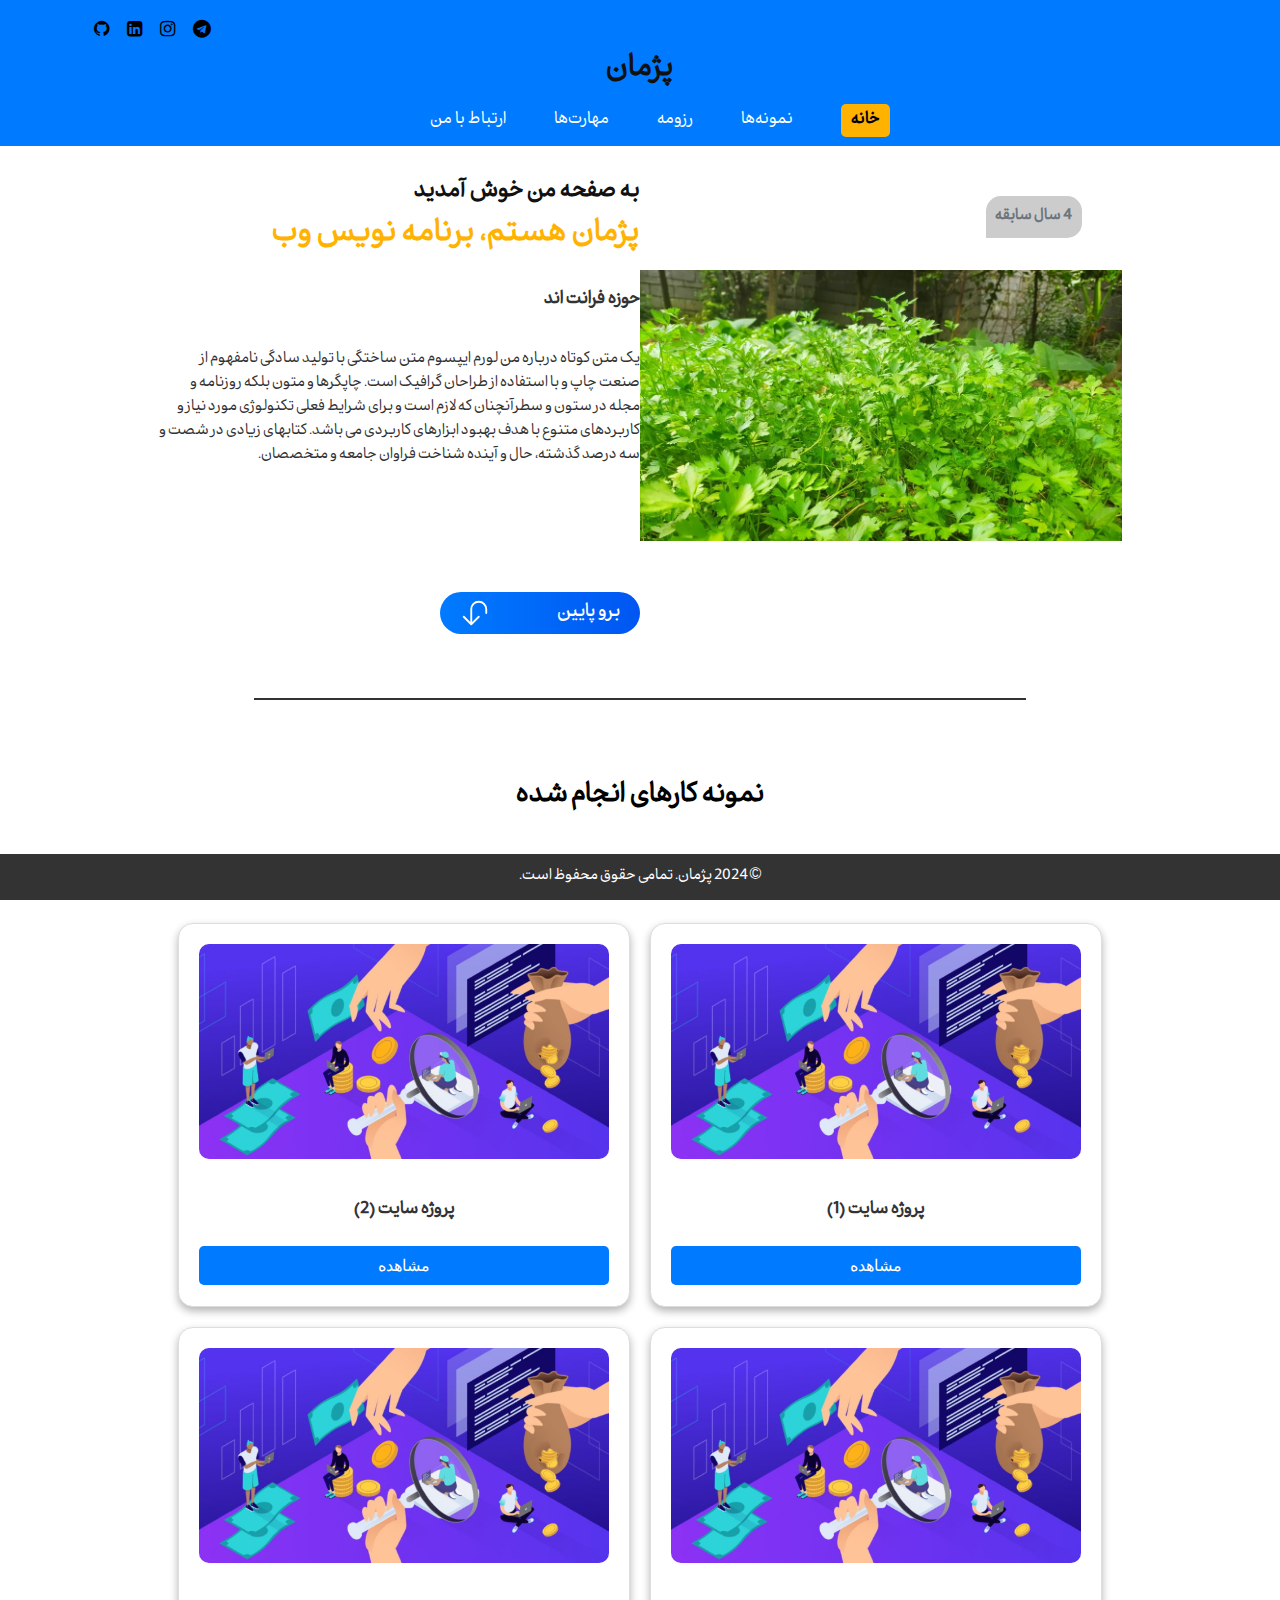
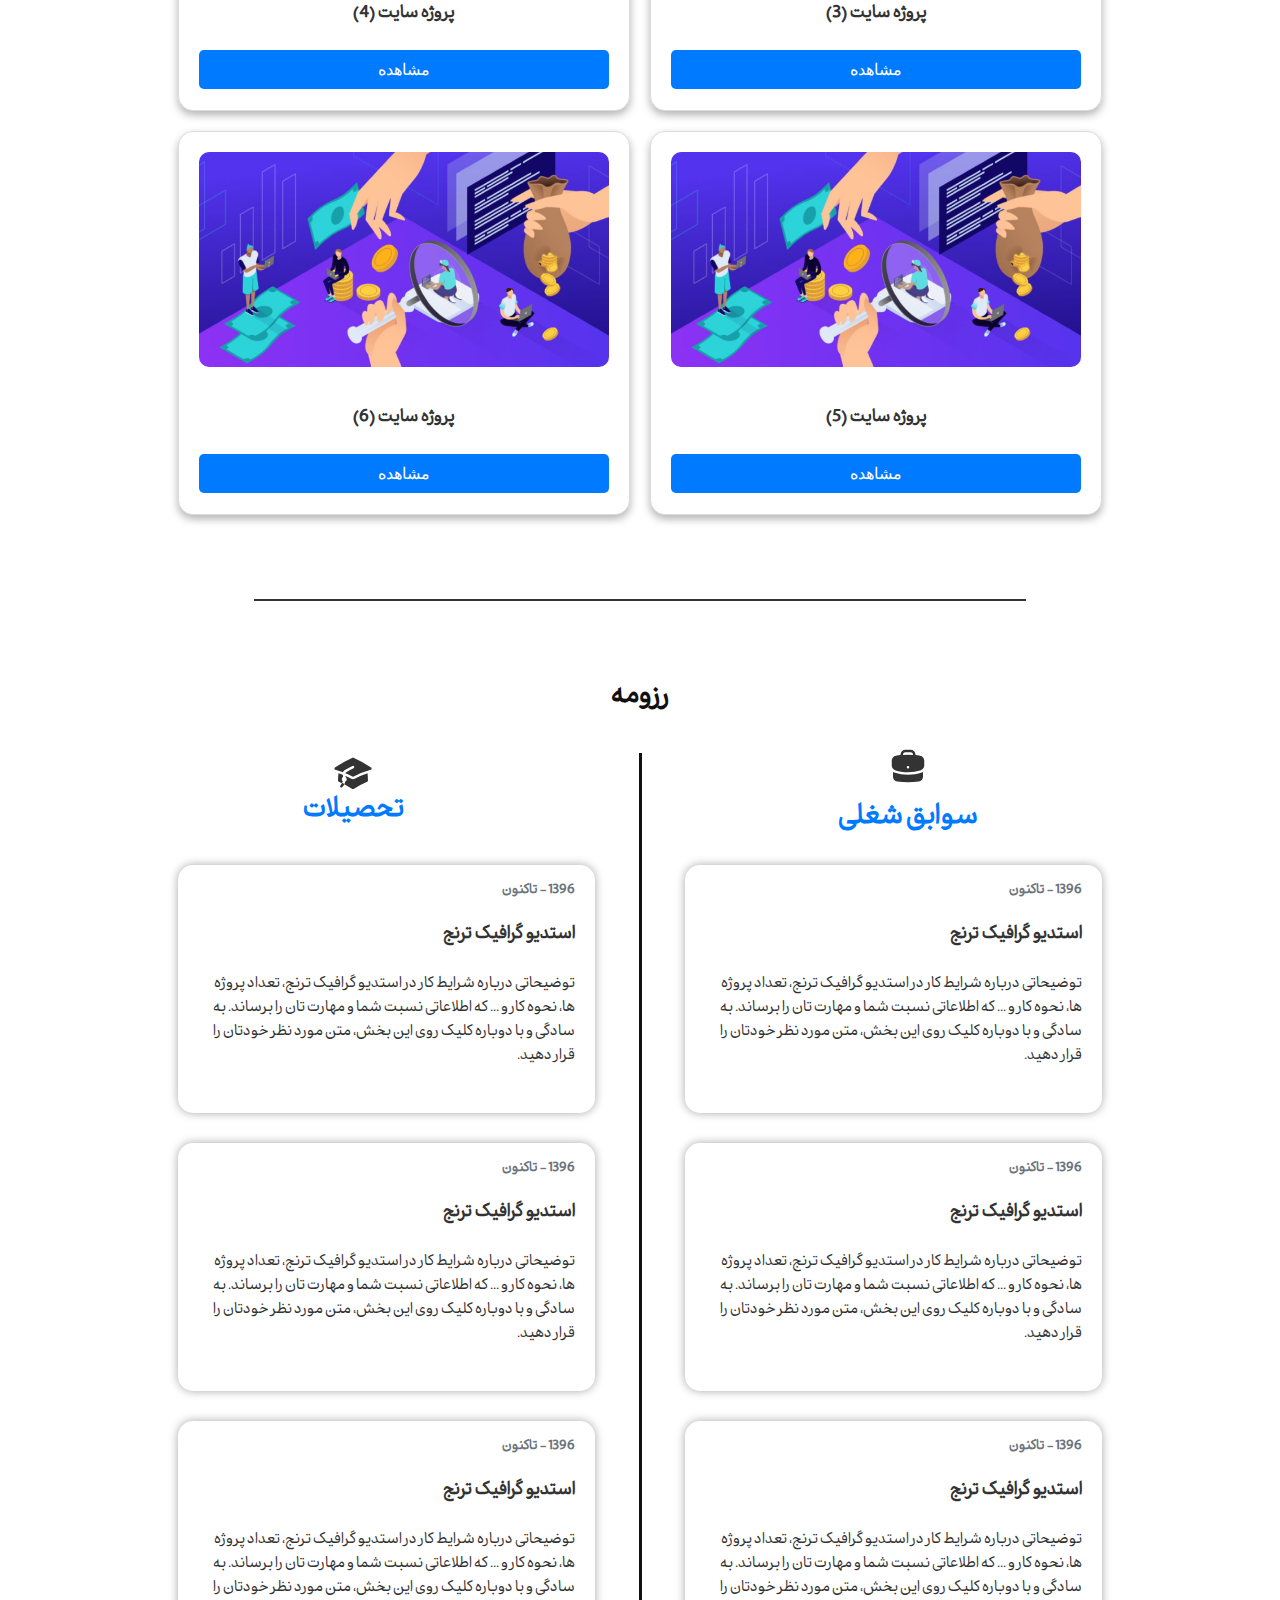
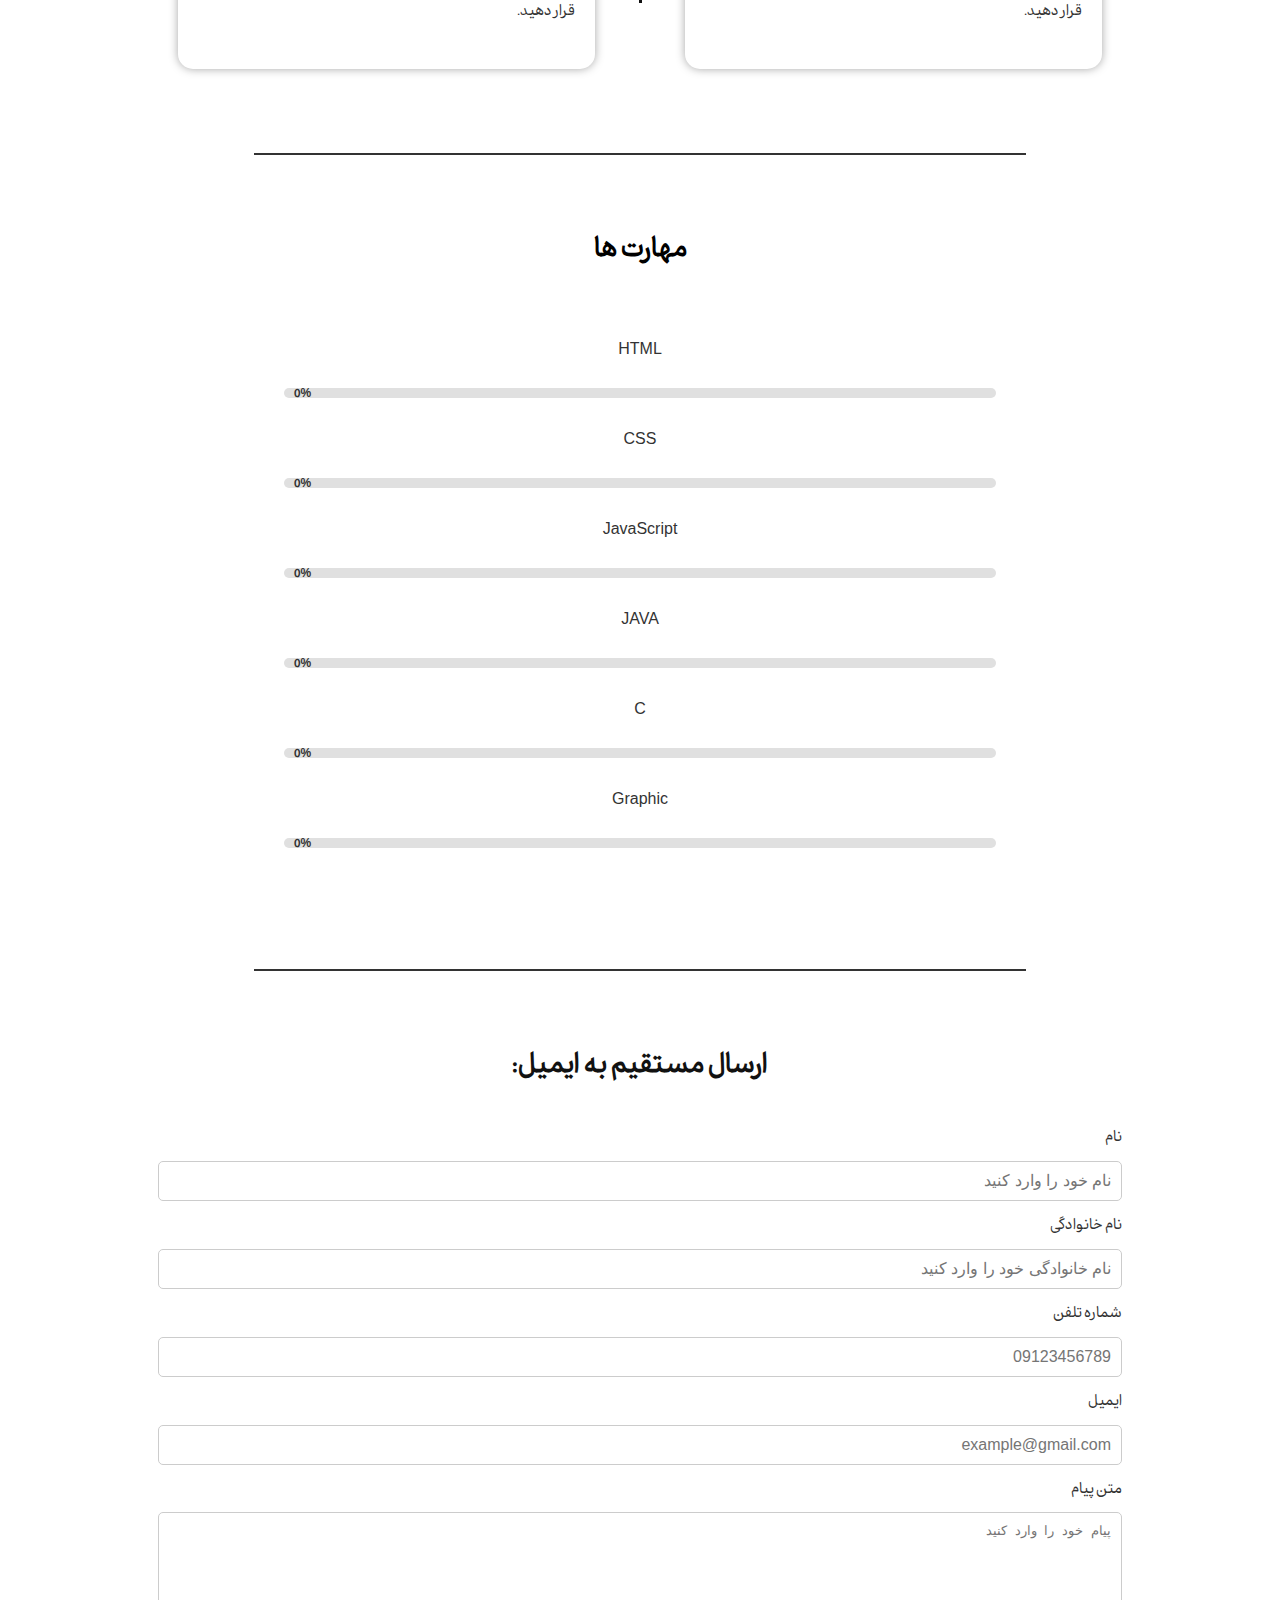
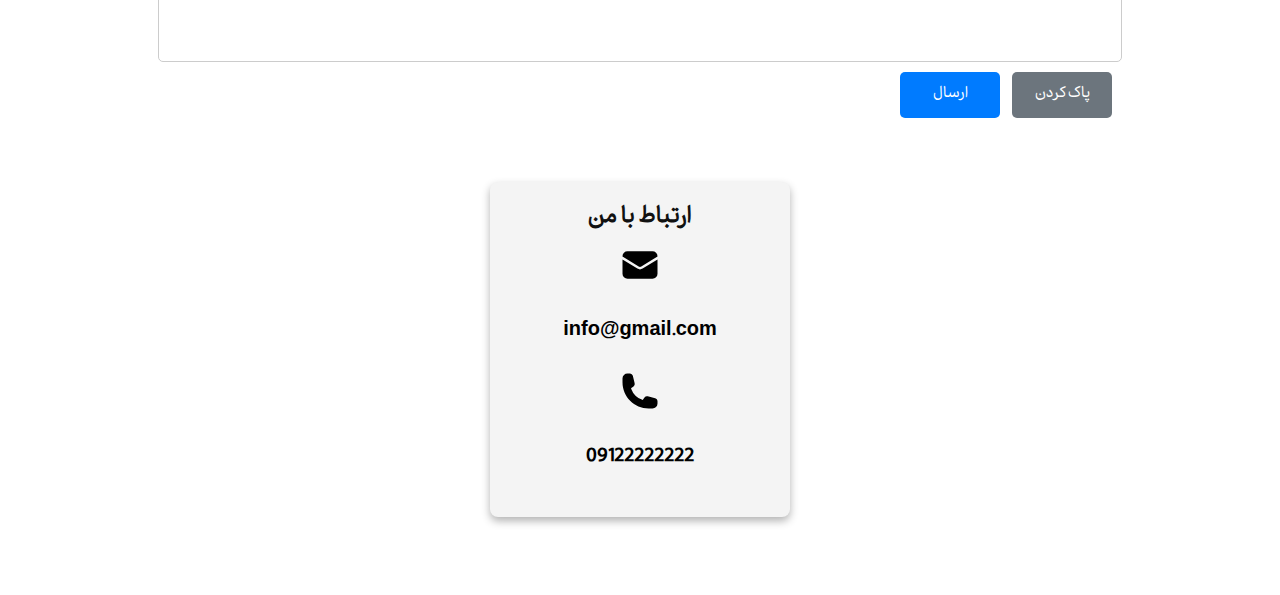
<file: index.html>
<!DOCTYPE html>
<html lang="fa" dir="rtl">
<head>
    <meta charset="UTF-8">
    <meta name="viewport" content="width=device-width, initial-scale=1.0">
    <title>خانه - پژمان</title>
    <link rel="stylesheet" href="css/blue-styles.css">
    <link rel="stylesheet" href="https://cdnjs.cloudflare.com/ajax/libs/font-awesome/4.7.0/css/font-awesome.min.css">
    <link rel="stylesheet" href="css/media.css">
</head>
<body>
<header>
    <div class="container">
        <div class="header-icons">
            <button class="icons"><i class="fa fa-telegram"></i></button>
            <button class="icons"><i class="fa fa-instagram"></i></button>
            <button class="icons"><i class="fa fa-linkedin-square"></i></button>
            <button class="icons"><i class="fa fa-github"></i></button>
        </div>
        <h1>پژمان</h1>
    </div>
</header>
<main>
    <nav class="navigation">
        <ul class="tab-bar__tabs">
            <li class="tab-bar__tab"><a class="tab-bar__tab-link" href="#home">خانه</a></li>
            <li class="tab-bar__tab"><a class="tab-bar__tab-link" href="#samples">نمونه‌ها</a></li>
            <li class="tab-bar__tab"><a class="tab-bar__tab-link" href="#resume">رزومه</a></li>
            <li class="tab-bar__tab"><a class="tab-bar__tab-link" href="#skills">مهارت‌ها</a></li>
            <li class="tab-bar__tab"><a class="tab-bar__tab-link" href="#contact">ارتباط با من</a></li>
        </ul>
    </nav>

    <!-- Hamburger Menu Icon -->
    <div class="menu_icon">
        <input type="checkbox" id="nav-toggle" hidden>
        <label for="nav-toggle" >
            <svg id="open_icon" width="35" height="35" xmlns="http://www.w3.org/2000/svg" viewBox="0 0 24 24" fill="currentColor" class="size-6">
                <path fill-rule="evenodd" d="M3 6.75A.75.75 0 0 1 3.75 6h16.5a.75.75 0 0 1 0 1.5H3.75A.75.75 0 0 1 3 6.75ZM3 12a.75.75 0 0 1 .75-.75h16.5a.75.75 0 0 1 0 1.5H3.75A.75.75 0 0 1 3 12Zm0 5.25a.75.75 0 0 1 .75-.75h16.5a.75.75 0 0 1 0 1.5H3.75a.75.75 0 0 1-.75-.75Z" clip-rule="evenodd" />
            </svg>

            <svg id="close_icon" width="35" height="35" xmlns="http://www.w3.org/2000/svg" viewBox="0 0 24 24" fill="currentColor" class="size-6">
                <path fill-rule="evenodd" d="M5.47 5.47a.75.75 0 0 1 1.06 0L12 10.94l5.47-5.47a.75.75 0 1 1 1.06 1.06L13.06 12l5.47 5.47a.75.75 0 1 1-1.06 1.06L12 13.06l-5.47 5.47a.75.75 0 0 1-1.06-1.06L10.94 12 5.47 6.53a.75.75 0 0 1 0-1.06Z" clip-rule="evenodd" />
            </svg>

        </label>
        <nav class="nav_menu_sidbar">
            <ul class="nav_menu__tabs">
                <li class="tab-bar__tab"><a class="tab-bar__tab-link" href="#home">خانه</a></li>
                <li class="tab-bar__tab"><a class="tab-bar__tab-link" href="#samples">نمونه‌ها</a></li>
                <li class="tab-bar__tab"><a class="tab-bar__tab-link" href="#resume">رزومه</a></li>
                <li class="tab-bar__tab"><a class="tab-bar__tab-link" href="#skills">مهارت‌ها</a></li>
                <li class="tab-bar__tab"><a class="tab-bar__tab-link" href="#contact">ارتباط با من</a></li>
            </ul>
        </nav>
    </div>
    <div class="container">
        <section class="hero-section" id="home">
            <div class="top-main">
                <h4 class="history">4 سال سابقه</h4>
                <img src="images/slide1.jpg" alt="picture" class="main-img">
                <div class="img-text">

                    <h2>به صفحه من خوش آمدید</h2>
                    <h1>پژمان هستم، برنامه نویس وب</h1>
                    <h3>
                        حوزه فرانت اند
                    </h3>
                    <p>
                        یک متن کوتاه درباره من لورم ایپسوم متن ساختگی با تولید سادگی نامفهوم از صنعت چاپ و با استفاده از
                        طراحان گرافیک است. چاپگرها و متون بلکه روزنامه و مجله در ستون و سطرآنچنان که لازم است و برای
                        شرایط فعلی تکنولوژی مورد نیاز و کاربردهای متنوع با هدف بهبود ابزارهای کاربردی می باشد. کتابهای
                        زیادی در شصت و سه درصد گذشته، حال و آینده شناخت فراوان جامعه و متخصصان.
                    </p>
                    <button type="button" class="main-btn">

                        برو پایین
                        <svg width="30px" height="30px" xmlns="http://www.w3.org/2000/svg" viewBox="0 0 24 24"
                             fill="currentColor" class="size-6">
                            <path fill-rule="evenodd"
                                  d="M15 3.75A5.25 5.25 0 0 0 9.75 9v10.19l4.72-4.72a.75.75 0 1 1 1.06 1.06l-6 6a.75.75 0 0 1-1.06 0l-6-6a.75.75 0 1 1 1.06-1.06l4.72 4.72V9a6.75 6.75 0 0 1 13.5 0v3a.75.75 0 0 1-1.5 0V9c0-2.9-2.35-5.25-5.25-5.25Z"
                                  clip-rule="evenodd"/>
                        </svg>
                    </button>
                </div>
            </div>
        </section>

        <section id="samples">
            <div class="top-cards-title">
                <h2 class="top-cards-title-text">نمونه کارهای انجام شده</h2>
                <p>
                    لورم ایپسوم متن ساختگی با تولید سادگی نامفهوم از صنعت چاپ و با استفاده از طراحان گرافیک است.</h2>
                </p>
            </div>

            <div class="card-wrapper">
                <div class="card">
                    <img src="product-image.jpg" alt="product">
                    <h3>پروژه سایت (1)</h3>
                    <button>مشاهده</button>
                </div>
                <div class="card">
                    <img src="product-image.jpg" alt="product">
                    <h3>پروژه سایت (2)</h3>
                    <button>مشاهده</button>
                </div>
                <div class="card">
                    <img src="product-image.jpg" alt="product">
                    <h3>پروژه سایت (3)</h3>
                    <button>مشاهده</button>
                </div>
                <div class="card">
                    <img src="product-image.jpg" alt="product">
                    <h3>پروژه سایت (4)</h3>
                    <button>مشاهده</button>
                </div>
                <div class="card">
                    <img src="product-image.jpg" alt="product">
                    <h3>پروژه سایت (5)</h3>
                    <button>مشاهده</button>
                </div>
                <div class="card">
                    <img src="product-image.jpg" alt="product">
                    <h3>پروژه سایت (6)</h3>
                    <button>مشاهده</button>
                </div>
            </div>
        </section>

        <section id="resume">

            <div class="top-cards-title">
                <h2 class="top-box-title-text" style="margin-bottom: 2rem">رزومه</h2>
                <div class="bottom-title-text">
                    <div class="bottom-title-text-info">
                        <svg xmlns="http://www.w3.org/2000/svg" viewBox="0 0 24 24" fill="currentColor"
                             class="size-6 contact-svg">
                            <path fill-rule="evenodd"
                                  d="M7.5 5.25a3 3 0 0 1 3-3h3a3 3 0 0 1 3 3v.205c.933.085 1.857.197 2.774.334 1.454.218 2.476 1.483 2.476 2.917v3.033c0 1.211-.734 2.352-1.936 2.752A24.726 24.726 0 0 1 12 15.75c-2.73 0-5.357-.442-7.814-1.259-1.202-.4-1.936-1.541-1.936-2.752V8.706c0-1.434 1.022-2.7 2.476-2.917A48.814 48.814 0 0 1 7.5 5.455V5.25Zm7.5 0v.09a49.488 49.488 0 0 0-6 0v-.09a1.5 1.5 0 0 1 1.5-1.5h3a1.5 1.5 0 0 1 1.5 1.5Zm-3 8.25a.75.75 0 1 0 0-1.5.75.75 0 0 0 0 1.5Z"
                                  clip-rule="evenodd"/>
                            <path d="M3 18.4v-2.796a4.3 4.3 0 0 0 .713.31A26.226 26.226 0 0 0 12 17.25c2.892 0 5.68-.468 8.287-1.335.252-.084.49-.189.713-.311V18.4c0 1.452-1.047 2.728-2.523 2.923-2.12.282-4.282.427-6.477.427a49.19 49.19 0 0 1-6.477-.427C4.047 21.128 3 19.852 3 18.4Z"/>
                        </svg>
                        <h2 class="top-cards-title-text" style="color:#007AFF;">سوابق شغلی</h2>
                    </div>

                    <div class="bottom-title-text-info2">
                        <svg xmlns="http://www.w3.org/2000/svg" viewBox="0 0 24 24" fill="currentColor"
                             class="size-6 contact-svg">
                            <path d="M11.7 2.805a.75.75 0 0 1 .6 0A60.65 60.65 0 0 1 22.83 8.72a.75.75 0 0 1-.231 1.337 49.948 49.948 0 0 0-9.902 3.912l-.003.002c-.114.06-.227.119-.34.18a.75.75 0 0 1-.707 0A50.88 50.88 0 0 0 7.5 12.173v-.224c0-.131.067-.248.172-.311a54.615 54.615 0 0 1 4.653-2.52.75.75 0 0 0-.65-1.352 56.123 56.123 0 0 0-4.78 2.589 1.858 1.858 0 0 0-.859 1.228 49.803 49.803 0 0 0-4.634-1.527.75.75 0 0 1-.231-1.337A60.653 60.653 0 0 1 11.7 2.805Z"/>
                            <path d="M13.06 15.473a48.45 48.45 0 0 1 7.666-3.282c.134 1.414.22 2.843.255 4.284a.75.75 0 0 1-.46.711 47.87 47.87 0 0 0-8.105 4.342.75.75 0 0 1-.832 0 47.87 47.87 0 0 0-8.104-4.342.75.75 0 0 1-.461-.71c.035-1.442.121-2.87.255-4.286.921.304 1.83.634 2.726.99v1.27a1.5 1.5 0 0 0-.14 2.508c-.09.38-.222.753-.397 1.11.452.213.901.434 1.346.66a6.727 6.727 0 0 0 .551-1.607 1.5 1.5 0 0 0 .14-2.67v-.645a48.549 48.549 0 0 1 3.44 1.667 2.25 2.25 0 0 0 2.12 0Z"/>
                            <path d="M4.462 19.462c.42-.419.753-.89 1-1.395.453.214.902.435 1.347.662a6.742 6.742 0 0 1-1.286 1.794.75.75 0 0 1-1.06-1.06Z"/>
                        </svg>
                        <h2 class="top-cards-title-text" style="color:#007AFF;">تحصیلات</h2>
                    </div>

                </div>
            </div>

            <div class="box-wrapper">
                <div class="box">
                    <h4>1396 - تاکنون</h4>
                    <h3>استدیو گرافیک ترنج</h3>
                    <p>
                        توضیحاتی درباره شرایط کار در استدیو گرافیک ترنج، تعداد پروژه ها، نحوه کار و ... که اطلاعاتی
                        نسبت
                        شما و مهارت تان را برساند. به سادگی و با دوباره کلیک روی این بخش، متن مورد نظر خودتان را
                        قرار
                        دهید.
                    </p>
                </div>
                <div class="box">
                    <h4>1396 - تاکنون</h4>
                    <h3>استدیو گرافیک ترنج</h3>
                    <p>
                        توضیحاتی درباره شرایط کار در استدیو گرافیک ترنج، تعداد پروژه ها، نحوه کار و ... که اطلاعاتی
                        نسبت
                        شما و مهارت تان را برساند. به سادگی و با دوباره کلیک روی این بخش، متن مورد نظر خودتان را
                        قرار
                        دهید.
                    </p>
                </div>
                <div class="box">
                    <h4>1396 - تاکنون</h4>
                    <h3>استدیو گرافیک ترنج</h3>
                    <p>
                        توضیحاتی درباره شرایط کار در استدیو گرافیک ترنج، تعداد پروژه ها، نحوه کار و ... که اطلاعاتی
                        نسبت
                        شما و مهارت تان را برساند. به سادگی و با دوباره کلیک روی این بخش، متن مورد نظر خودتان را
                        قرار
                        دهید.
                    </p>
                </div>
                <div class="bottom-title-text-info" id="bottom-title-text-info">
                    <svg xmlns="http://www.w3.org/2000/svg" viewBox="0 0 24 24" fill="currentColor"
                         class="size-6 contact-svg">
                        <path d="M11.7 2.805a.75.75 0 0 1 .6 0A60.65 60.65 0 0 1 22.83 8.72a.75.75 0 0 1-.231 1.337 49.948 49.948 0 0 0-9.902 3.912l-.003.002c-.114.06-.227.119-.34.18a.75.75 0 0 1-.707 0A50.88 50.88 0 0 0 7.5 12.173v-.224c0-.131.067-.248.172-.311a54.615 54.615 0 0 1 4.653-2.52.75.75 0 0 0-.65-1.352 56.123 56.123 0 0 0-4.78 2.589 1.858 1.858 0 0 0-.859 1.228 49.803 49.803 0 0 0-4.634-1.527.75.75 0 0 1-.231-1.337A60.653 60.653 0 0 1 11.7 2.805Z"/>
                        <path d="M13.06 15.473a48.45 48.45 0 0 1 7.666-3.282c.134 1.414.22 2.843.255 4.284a.75.75 0 0 1-.46.711 47.87 47.87 0 0 0-8.105 4.342.75.75 0 0 1-.832 0 47.87 47.87 0 0 0-8.104-4.342.75.75 0 0 1-.461-.71c.035-1.442.121-2.87.255-4.286.921.304 1.83.634 2.726.99v1.27a1.5 1.5 0 0 0-.14 2.508c-.09.38-.222.753-.397 1.11.452.213.901.434 1.346.66a6.727 6.727 0 0 0 .551-1.607 1.5 1.5 0 0 0 .14-2.67v-.645a48.549 48.549 0 0 1 3.44 1.667 2.25 2.25 0 0 0 2.12 0Z"/>
                        <path d="M4.462 19.462c.42-.419.753-.89 1-1.395.453.214.902.435 1.347.662a6.742 6.742 0 0 1-1.286 1.794.75.75 0 0 1-1.06-1.06Z"/>
                    </svg>
                    <h2 class="top-cards-title-text" style="color:#007AFF;">تحصیلات</h2>
                </div>
                <div class="box">
                    <h4>1396 - تاکنون</h4>
                    <h3>استدیو گرافیک ترنج</h3>
                    <p>
                        توضیحاتی درباره شرایط کار در استدیو گرافیک ترنج، تعداد پروژه ها، نحوه کار و ... که اطلاعاتی
                        نسبت
                        شما و مهارت تان را برساند. به سادگی و با دوباره کلیک روی این بخش، متن مورد نظر خودتان را
                        قرار
                        دهید.
                    </p>
                </div>
                <div class="box">
                    <h4>1396 - تاکنون</h4>
                    <h3>استدیو گرافیک ترنج</h3>
                    <p>
                        توضیحاتی درباره شرایط کار در استدیو گرافیک ترنج، تعداد پروژه ها، نحوه کار و ... که اطلاعاتی
                        نسبت
                        شما و مهارت تان را برساند. به سادگی و با دوباره کلیک روی این بخش، متن مورد نظر خودتان را
                        قرار
                        دهید.
                    </p>
                </div>
                <div class="box">
                    <h4>1396 - تاکنون</h4>
                    <h3>استدیو گرافیک ترنج</h3>
                    <p>
                        توضیحاتی درباره شرایط کار در استدیو گرافیک ترنج، تعداد پروژه ها، نحوه کار و ... که اطلاعاتی
                        نسبت
                        شما و مهارت تان را برساند. به سادگی و با دوباره کلیک روی این بخش، متن مورد نظر خودتان را
                        قرار
                        دهید.
                    </p>
                </div>

            </div>
        </section>

        <section id="skills">
            <div class="top-cards-title">
                <h2 class="top-cards-title-text" >مهارت ها</h2>
                <div class="skills-section container">
                    <div class="skill">
                        <p>HTML</p>
                        <div class="skill-bar">
                            <div class="progress html"></div>
                            <div class="percent html">0%</div>
                        </div>
                        <p>CSS</p>
                        <div class="skill-bar">
                            <div class="progress css"></div>
                            <div class="percent css">0%</div>
                        </div>
                        <p>JavaScript</p>
                        <div class="skill-bar">
                            <div class="progress js"></div>
                            <div class="percent js">0%</div>
                        </div>
                        <p>JAVA</p>
                        <div class="skill-bar">
                            <div class="progress java"></div>
                            <div class="percent java">0%</div>
                        </div>
                        <p>C</p>
                        <div class="skill-bar">
                            <div class="progress c"></div>
                            <div class="percent c">0%</div>
                        </div>
                        <p>Graphic</p>
                        <div class="skill-bar">
                            <div class="progress graphic"></div>
                            <div class="percent graphic">0%</div>
                        </div>
                    </div>
                </div>
            </div>
        </section>
    </div>


    <div class="container">
        <section id="contact">
            <h2 class="contact-title">ارسال مستقیم به ایمیل:</h2>
            <form>
                <label for="first-name">نام</label>
                <input type="text" id="first-name" name="first-name" placeholder="نام خود را وارد کنید">

                <label for="last-name">نام خانوادگی</label>
                <input type="text" id="last-name" name="last-name" placeholder="نام خانوادگی خود را وارد کنید">

                <label for="phone">شماره تلفن</label>
                <input type="text" id="phone" name="phone" placeholder="09123456789">

                <label for="email">ایمیل</label>
                <input type="email" id="email" name="email" placeholder="example@gmail.com">

                <label for="message">متن پیام</label>
                <textarea id="message" name="message" placeholder="پیام خود را وارد کنید"></textarea>

                <div class="button-container">
                    <button type="reset" class="reset-button">پاک کردن</button>
                    <button type="submit">ارسال</button>
                </div>
            </form>

            <div class="contact-info">
                <h2>ارتباط با من</h2>
                <!--            <p>برای اطلاعات بیشتر و تماس با من، از طریق اطلاعات زیر اقدام کنید:</p>-->
                <div class="email">
                    <svg xmlns="http://www.w3.org/2000/svg" viewBox="0 0 24 24" fill="currentColor"
                         class="size-6 contact-svg">
                        <path d="M1.5 8.67v8.58a3 3 0 0 0 3 3h15a3 3 0 0 0 3-3V8.67l-8.928 5.493a3 3 0 0 1-3.144 0L1.5 8.67Z"/>
                        <path d="M22.5 6.908V6.75a3 3 0 0 0-3-3h-15a3 3 0 0 0-3 3v.158l9.714 5.978a1.5 1.5 0 0 0 1.572 0L22.5 6.908Z"/>
                    </svg>
                    <p class="info"><a href="mailto:info@pejman.com">info@gmail.com</a></p>
                </div>
                <div class="phone">
                    <svg xmlns="http://www.w3.org/2000/svg" viewBox="0 0 24 24" fill="currentColor"
                         class="size-6 contact-svg">
                        <path fill-rule="evenodd"
                              d="M1.5 4.5a3 3 0 0 1 3-3h1.372c.86 0 1.61.586 1.819 1.42l1.105 4.423a1.875 1.875 0 0 1-.694 1.955l-1.293.97c-.135.101-.164.249-.126.352a11.285 11.285 0 0 0 6.697 6.697c.103.038.25.009.352-.126l.97-1.293a1.875 1.875 0 0 1 1.955-.694l4.423 1.105c.834.209 1.42.959 1.42 1.82V19.5a3 3 0 0 1-3 3h-2.25C8.552 22.5 1.5 15.448 1.5 6.75V4.5Z"
                              clip-rule="evenodd"/>
                    </svg>
                    <p class="info">09122222222</p>
                </div>
            </div>
        </section>
    </div>


</main>

<script src="script.js"></script>

<footer>
    <div class="container">
        <p>&copy; 2024 پژمان. تمامی حقوق محفوظ است.</p>
    </div>
</footer>

</body>
</html>
</file>
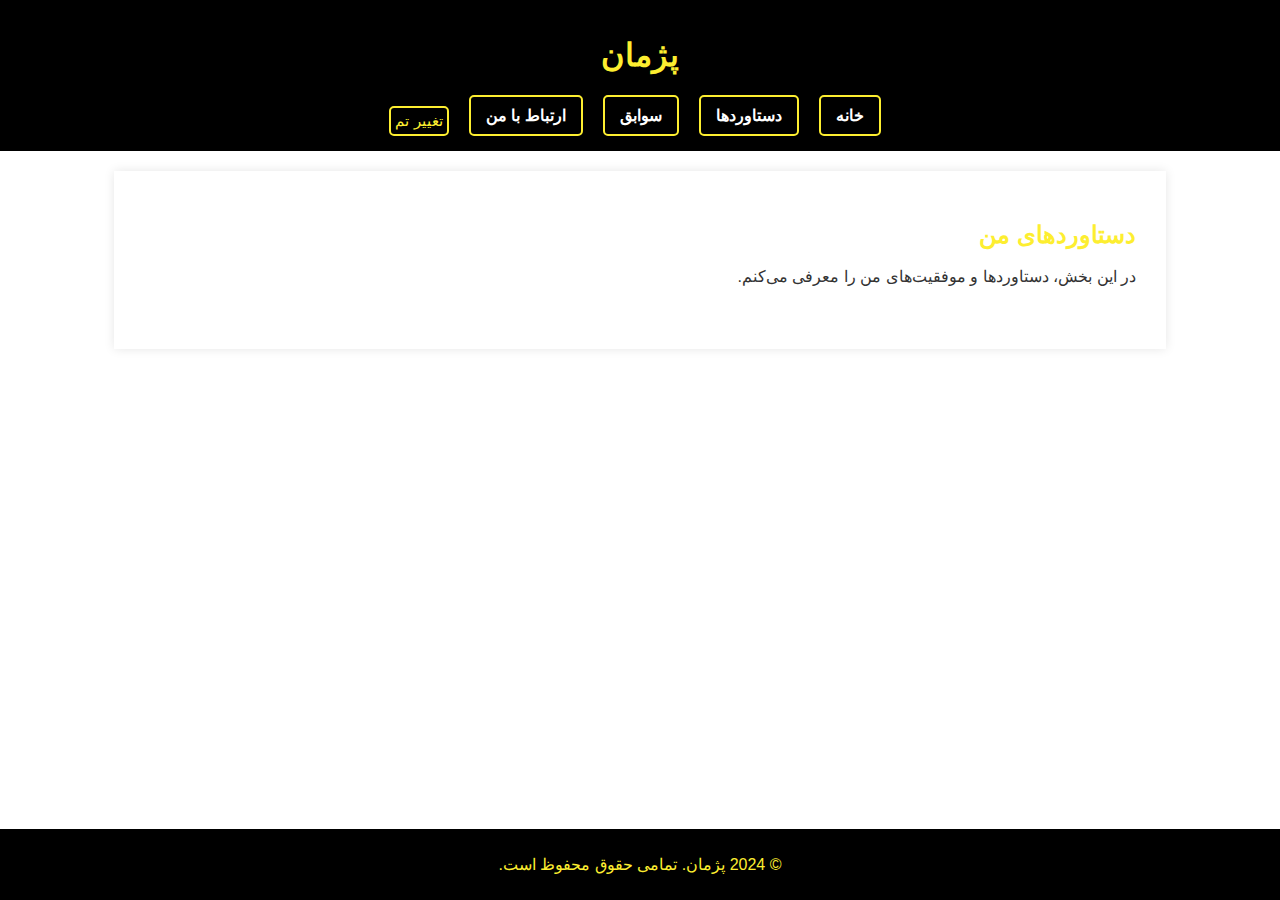
<file: achievements.html>
<!DOCTYPE html>
<html lang="fa">
<head>
    <meta charset="UTF-8">
    <meta name="viewport" content="width=device-width, initial-scale=1.0">
    <title>دستاوردها - پژمان</title>
    <link rel="stylesheet" href="styles.css">
</head>
<body>
<header>
    <div class="container">
        <h1>پژمان</h1>
        <nav class="tab-bar">
            <ul class="tab-bar__tabs">
                <li class="tab-bar__tab"><a class="tab-bar__tab-link" href="index.html">خانه</a></li>
                <li class="tab-bar__tab"><a class="tab-bar__tab-link" href="achievements.html" aria-current="page">دستاوردها</a></li>
                <li class="tab-bar__tab"><a class="tab-bar__tab-link" href="history.html">سوابق</a></li>
                <li class="tab-bar__tab"><a class="tab-bar__tab-link" href="contact.html">ارتباط با من</a></li>
                <div class="button-container">
                    <button id="theme-toggle" aria-pressed="false">تغییر تم</button>
                </div>
            </ul>
        </nav>
    </div>
</header>
<main>
    <div class="container">
        <section id="achievements">
            <h2>دستاوردهای من</h2>
            <p>در این بخش، دستاوردها و موفقیت‌های من را معرفی می‌کنم.</p>
            <!-- Add content about achievements here -->
        </section>
    </div>
</main>
<footer>
    <div class="container">
        <p>&copy; 2024 پژمان. تمامی حقوق محفوظ است.</p>
    </div>
</footer>
<script>
    // Theme Toggle
    const themeToggle = document.getElementById('theme-toggle');

    function setTheme(theme) {
        document.body.setAttribute('data-theme', theme);
        localStorage.setItem('theme', theme);
        themeToggle.setAttribute('aria-pressed', theme === 'dark');
    }

    themeToggle.addEventListener('click', function() {
        const currentTheme = document.body.getAttribute('data-theme');
        const newTheme = currentTheme === 'dark' ? 'light' : 'dark';
        setTheme(newTheme);
    });

    // Set theme on load
    const savedTheme = localStorage.getItem('theme') || 'light';
    setTheme(savedTheme);
</script>
</body>
</html>
</file>
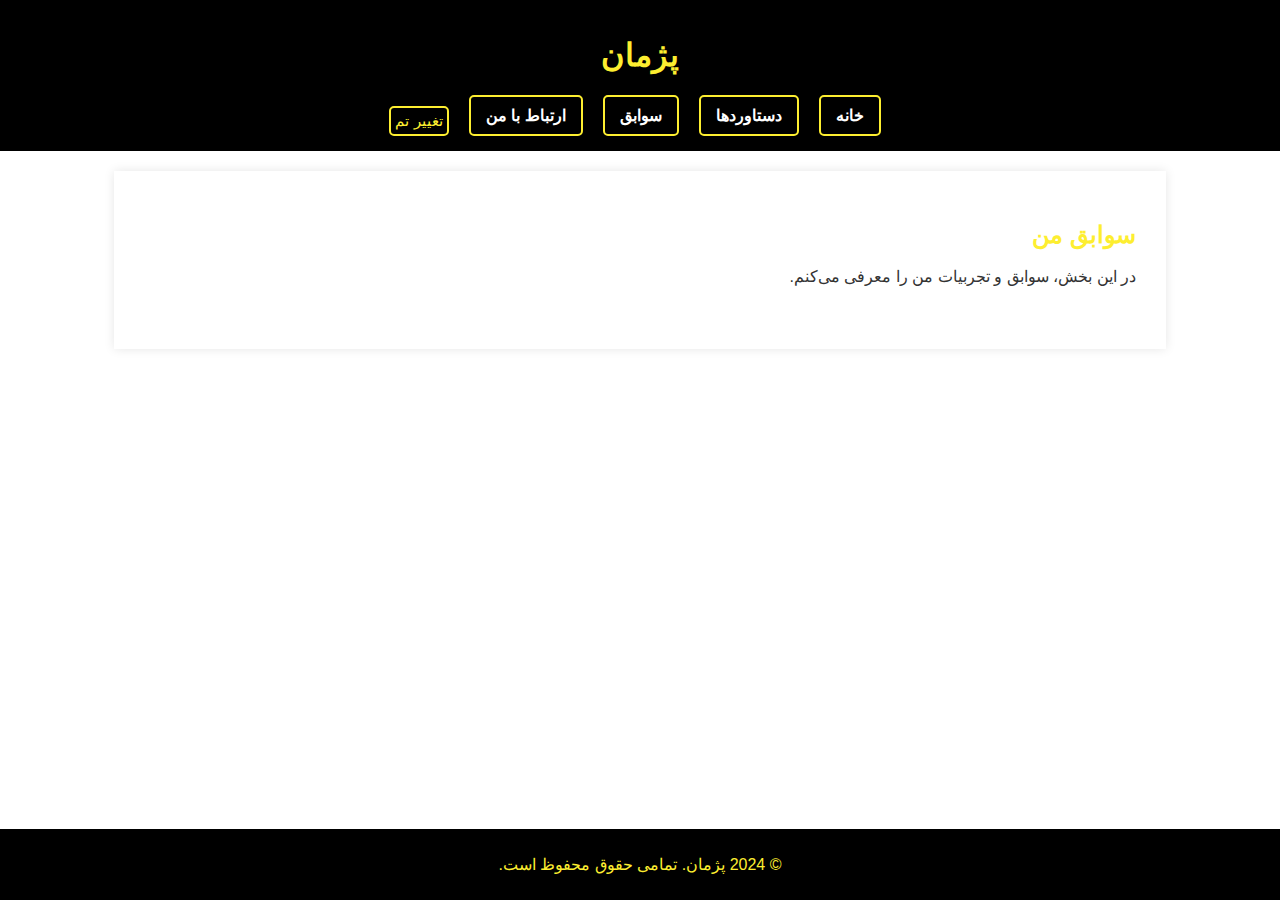
<file: history.html>
<!DOCTYPE html>
<html lang="fa">
<head>
    <meta charset="UTF-8">
    <meta name="viewport" content="width=device-width, initial-scale=1.0">
    <title>سوابق - پژمان</title>
    <link rel="stylesheet" href="styles.css">
</head>
<body>
<header>
    <div class="container">
        <h1>پژمان</h1>
        <nav class="tab-bar">
            <ul class="tab-bar__tabs">
                <li class="tab-bar__tab"><a class="tab-bar__tab-link" href="index.html">خانه</a></li>
                <li class="tab-bar__tab"><a class="tab-bar__tab-link" href="achievements.html">دستاوردها</a></li>
                <li class="tab-bar__tab"><a class="tab-bar__tab-link" href="history.html" aria-current="page">سوابق</a></li>
                <li class="tab-bar__tab"><a class="tab-bar__tab-link" href="contact.html">ارتباط با من</a></li>
                <div class="button-container">
                    <button id="theme-toggle" aria-pressed="false">تغییر تم</button>
                </div>
            </ul>
        </nav>
    </div>
</header>
<main>
    <div class="container">
        <section id="history">
            <h2>سوابق من</h2>
            <p>در این بخش، سوابق و تجربیات من را معرفی می‌کنم.</p>
            <!-- Add content about history here -->
        </section>
    </div>
</main>
<footer>
    <div class="container">
        <p>&copy; 2024 پژمان. تمامی حقوق محفوظ است.</p>
    </div>
</footer>

<script>
    // Theme Toggle
    const themeToggle = document.getElementById('theme-toggle');

    function setTheme(theme) {
        document.body.setAttribute('data-theme', theme);
        localStorage.setItem('theme', theme);
        themeToggle.setAttribute('aria-pressed', theme === 'dark');
    }

    themeToggle.addEventListener('click', function() {
        const currentTheme = document.body.getAttribute('data-theme');
        const newTheme = currentTheme === 'dark' ? 'light' : 'dark';
        setTheme(newTheme);
    });

    // Set theme on load
    const savedTheme = localStorage.getItem('theme') || 'light';
    setTheme(savedTheme);
</script>
</body>
</html>
</file>
<file: css/blue-styles.css>
@font-face {
    font-family: 'Omid Regular';
    font-style: normal;
    font-weight: 400;
    src: url('../fonts/Omid/Omid.woff2') format('woff2') ;
}

@font-face {
    font-family: 'Omid-Bold';
    font-style: normal;
    font-weight: 400;
    src: url('../fonts/Omid/Omid-Bold.woff2') format('woff2') ;
}

@font-face {
    font-family: 'Omid-Light';
    font-style: normal;
    font-weight: 400;
    src: url('../fonts/Omid/Omid-Light.woff2') format('woff2') ;
}


/* General Styles */

*{
    margin: 0;
    padding: 0;
    box-sizing: border-box;
}

html{
    scroll-behavior: smooth;
}

body {
    font-family: 'Omid Regular', sans-serif;
    /*background-color: #f4f4f4;*/
    color: #111 ;
    transition: background-color 0.5s ease, color 0.5s ease;
}

.container{
    width: 1440px;
    margin: 0 auto;
    height: auto;
}


header {
    width: 100%;
    height: auto;
    display: flex;
    justify-content: center;
    background-color: #007BFF; /* Blue header */
    padding: 15px 0 0 0 ;
    text-align: center; /* Center text and SVG */
    position: relative; /* Make header position relative */
    z-index: 2; /* Ensure header is above other elements */
    transition: background-color 0.5s ease;
}

/* General Styles for navigation */
.navigation {
    position: sticky;
    top: 0;
    z-index: 999;
    width: 100%;
    background-color: #007BFF;
}

.navigation a{
    position: relative;
    font-size: 1.1em;
    color: white;
    text-decoration: none;
    font-weight: 400;
    margin-left: 40px;
}

.navigation a::after{
    content: '';
    position: absolute;
    left: 0;
    bottom: -6px;
    width: 100%;
    height: 3px;
    background-color: white;
    border-radius: 5px;
    transform-origin: right;
    transform: scaleX(0);
    transition: transform .5s;
}

.navigation a:hover::after {
    transform-origin: left;
    transform: scaleX(1);
}

/* Sidebar Styles */
.nav_menu_sidbar {
    position: fixed;
    right: -250px;
    top: 0;
    width: 200px;
    height: 100%;
    background: linear-gradient(90deg, rgba(0,123,255,1) 0%, rgba(0,86,242,1) 100%);
    box-shadow: 0px 0px 0px ;
    padding: 2rem 1rem 0 0;
    display: flex;
    flex-direction: column;
    transition: all 0.5s ease;
    z-index: -1;
}

.nav_menu_sidbar ul {
    list-style: none;
    padding: 5rem 0 0 0;
}

.nav_menu_sidbar ul li {
    margin: 10px 0;
    width: 160px;
}

.nav_menu_sidbar ul li a {
    color: white;
    font-size: 1.2em;
    text-decoration: none;
}

.menu_icon {
    display: none;
}

#nav-toggle:checked ~ .nav_menu_sidbar {
    right: 0;
    box-shadow: 2px 0px 5px #111111;
    transition: 0.2s ease;
}

#close_icon {
    display: none;
}

#nav-toggle:checked + label #open_icon {
    display: none;
}

#nav-toggle:checked + label #close_icon {
    display: block;
}

.tab-bar__tabs{
    display: flex;
    flex-direction: row;
    align-items: center;
    justify-content: center;
    list-style: none;
    padding: 5px;
}

.tab-bar__tab{
    padding: 4px;
    cursor: pointer;
    margin: 0;
}

.tab-bar__tab-link {
    display: block;
    color: #fff;
    text-decoration: none;
    text-align: center;
    transition: 0.3s ease;
}

.tab-bar__tab-link[aria-current="page"] {
    padding: 2px 10px;
    background-color: #FFB300 ; /* بک‌گراند زرد برای لینک انتخاب شده */
    color: black;
    font-weight: bold;
    border-radius: 5px;
}

.header-icons{
    display: flex;
    justify-content: flex-end;
    align-items: center;
    margin-left: 20px;
}

.icons{

}

header button {
    padding: 4px;
    color: black;
    background-color: transparent;
    font-size: 18px;
    border: none;
    border-radius: 5px;
    cursor: pointer;
    margin-right: 10px; /* Space between buttons */
    transition: background 0.5s ease;
}

header button:hover {
    background-color: #cccccc;
}


main {

}

.main-img{
    max-width: 50%;
}

.top-main{
    display: flex;
    justify-content: flex-end;
    align-items: center;
    position: relative;
}

.history{
    background-color: #cccccc ;
    padding: 0.3rem 0.6rem;
    border-radius: 15px 15px 15px 0;
    color: #6c757d;
    display: flex;
    position: absolute;
    right: 40px;
    top: 20px;
}

.img-text{
    display: flex;
    flex-direction: column;
    width: 50%;
}

.main-btn{
    display: flex;
    margin-top: 100px;
    width: 200px;
    justify-content: space-between;
    font-size: 20px;
    font-family: 'Omid-Bold', serif;
    border: none;
    color: white;
    background: linear-gradient(90deg, rgba(0,123,255,1) 0%, rgba(0,86,242,1) 100%);
    border-radius: 50px;
    text-align: center;
    padding: 5px 20px;
    align-items: center;
    left: 25px;
    bottom: 100px;
    cursor: pointer;
    transition: 0.3s ease-in-out;
}

.main-btn:hover{
    background-color: #007AFF;
    box-shadow: 2px 0px 4px #007BFF;
    transform: scale(1.1);
}

main .container {
    width: 80%;
    margin: 0 auto; /* Center container */
    padding: 30px;
    color: #333333;
    background-color: white;
    /*box-shadow: 0 0 10px rgba(0, 0, 0, 0.1);*/
    transition: background-color 0.5s ease, color 0.5s ease;
    line-height: 2.05rem;
}

main h1{
    color: #FFB300;
}

main h2{
    color: #111111;
    font-size: 1.5em;
    margin-bottom: 10px;
}

main h3{
    margin: 2rem 0 0 0;
}

main p{
    margin: 2rem 0 1.5rem 0;
    max-width: 1000px;
}

.top-cards-title::before{
    content: "";
    width: 80%;
    height: 2px;
    background-color: #333333  ;
    margin: 0 auto 5rem auto;
}

.top-cards-title{
    margin: 4rem 0 0 0 ;
    display: flex;
    flex-direction: column;
    justify-content: center;
    align-items: center;
    text-align: center;
}

.top-cards-title-text{
    color: black;
    font-size: 1.8rem;

}

.card-wrapper{
    display: grid;
    margin: 0 auto;
    grid-template-columns: repeat(2, 1fr);
    gap: 20px;
    max-width: 1200px;
    padding: 20px;
}

.card {
    background-color: #fff;
    border: 1px solid #ddd;
    border-radius: 15px;
    padding: 20px;
    text-align: center;
    box-shadow: 0 4px 8px rgba(0, 0, 0, 0.3);
    transition: 0.3s;
    width: 100%;
}

.card:hover {
    transform: scale(1.05);
    box-shadow: 0 4px 8px rgba(0, 0, 0, 0.6);
}


.card img {
    width: 100%;
    border-radius: 10px;
}

.card h3 {
    margin: 20px 0;
    font-size: 18px;
}

.card button {
    background-color: #007AFF;
    color: white;
    border: none;
    padding: 10px;
    border-radius: 5px;
    cursor: pointer;
    width: 100%;
    font-size: 16px;
    transition: 0.3s;
}

.card button:hover {
    background-color: #218838;
}

section p {
    font-size: 1em;
    line-height: 1.5em;
}

.bottom-title-text{
    display: flex;
    width: 35%;
    justify-content: space-between;
}

.bottom-title-text-info{
    display: flex;
    flex-direction: column;
    justify-content: center;
    align-items: center;
    text-align: center;
    gap: 1rem;
}

#bottom-title-text-info{
    display: none;
}

.top-box-title-text{
    font-size: 1.8rem;
    display: flex;
    flex-direction: column;
    justify-content: center;
    align-items: center;
    text-align: center;
}

.top-box-title-text::after{
    content: "";
    position: absolute;
    width: 3px;
    height: 850px;
    background-color: #111111 ;
    margin: 65rem auto 5rem auto;
}

.box-wrapper{
    display: grid;
    margin: 0 auto;
    grid-template-columns: 1fr 1fr;
    gap: 30px 90px;
    max-width: 1300px;
    padding: 20px;
    justify-content: space-evenly;
}

.box {
    background-color: white;
    border-radius: 15px;
    padding: 20px;
    text-align: right;
    box-shadow: 0 0 10px rgba(0, 0, 0, 0.35);
    width: 100%;
    line-height: 12px;
}

.box h4{
    font-size: 14px;
    color: #6c757d;
}

.skills-section {
    width: 100%;
    padding: 20px;
    background-color: #f4f4f4;
}

.skill {
    margin: 15px 0;
}

.skill-bar {
    position: relative;
    width: 100%;
    background-color: #e0e0e0;
    height: 10px;
    border-radius: 5px;
    overflow: hidden;
    margin-bottom: 10px;
}

.progress {
    height: 100%;
    border-radius: 5px;
    width: 0; /* Default width before animation */
    transition: width .3s ease-out;
}

.percent {
    position: absolute;
    left: 10px;
    top: 50%;
    transform: translateY(-44%);
    padding-right: 5px;
    font-size: 12px;
    color: #333;
    font-weight: bold;
}
/* Define specific colors for each skill */
.progress.html { background: #28a745; }
.progress.css { background: #007AFF; }
.progress.js { background: #ffc107; }
.progress.java { background: mediumslateblue; }
.progress.c { background: #5a6268; }
.progress.graphic { background: #fd7e14; }


form {
    display: flex;
    flex-direction: column;
}

form label {
    margin-bottom: 5px;
}
#contact{
    margin-bottom: 3rem;
}
.contact-title{
    font-size: 1.8rem;
    display: flex;
    flex-direction: column;
    justify-content: flex-start;
    align-items: center;
    text-align: center;
    margin-bottom: 2.5rem;
}

.contact-title::before{
    content: "";
    width: 80%;
    height: 2px;
    background-color: #333333;
    margin: 1rem auto 5rem auto;
}


form input,
form textarea {
    margin-bottom: 10px;
    padding: 10px;
    border: 1px solid #ccc;
    border-radius: 5px;
    font-size: 1em;
    color: #333;
    transition: 0.5s ease;
    outline: none;
}

form textarea {
    resize: none; /* Disable resize */
    height: 150px; /* Set a fixed height */
}

form button {
    width: 100px;
    padding: 10px;
    font-size: 1rem;
    font-family: "Omid Regular", serif;
    color: white;
    background-color: #007BFF;
    border: none;
    border-radius: 5px;
    cursor: pointer;
    margin-right: 10px; /* Space between buttons */
    transition: background 0.3s ease;
}

form textarea:focus,input:focus{
    box-shadow: 0 0 8px rgba(0, 0, 0, 0.3);
    border-color: #218838;
}

form button:hover {
    background-color: #0056b3;
}

form .reset-button {
    background-color: #6c757d;
}

form .reset-button:hover {
    background-color: #5a6268;
}

.contact-svg {
    vertical-align: middle;
    margin: 0 10px;
    width: 40px; /* Adjust size as needed */
    height: 40px; /* Adjust size as needed */
}

.contact-info{
    display: flex;
    flex-direction: column;
    justify-content: center;
    align-items: center;
    margin: 4rem auto 2rem auto;
    width: 300px;
    background: #f4f4f4;
    border-radius: 8px;
    padding: 20px;
    box-shadow: 0 4px 8px rgba(0, 0, 0, 0.3);
    color: #cccccc;
}

.email , .phone , a{
    color: black;
    display: flex;
    flex-direction: column;
    align-items: center;
    font-size: 20px;
    font-weight: bold;
    text-decoration: none;
}

.info{
    transition: 0.3s ease-in-out;
    transition-delay: 0.01s;
}
.info:hover , .info:active , .info:focus{
    transform: scale(1.1);
}

footer {
    display: flex;
    justify-content: center;
    align-items: center;
    background-color: #333;
    color: white;
    text-align: center;
    padding: 10px 0;
    position: fixed;
    bottom: 0;
    width: 100%;
    z-index: 6;
}
</file>
<file: css/media.css>
/* Media Queries */

/* Desktop (Large screens) */
@media (min-width: 1200px) {
    .container {
        width: 1140px;
        margin: 0 auto;
    }

    .bottom-title-text {
        display: flex;
        justify-content: space-between;
        width: 70%;
        align-items: center;
        text-align: center;
    }
}

/* Tablet Landscape */
@media (min-width: 992px) and (max-width: 1199px) {
    .container {
        width: 960px;
        margin: 0 auto;
    }

    .bottom-title-text {
        display: flex;
        justify-content: space-between;
        width: 70%;
        align-items: center;
        text-align: center;
    }

    .history {
        font-size: 14px;
        padding: 2px 14px;
    }

    .main-btn {
        margin-top: 2rem;
    }

    .top-box-title-text::after {
        height: 990px;
        margin: 79rem auto 5rem auto;
    }

}

/* Tablet Portrait */
@media (min-width: 768px) and (max-width: 991px) {
    .container {
        width: 720px;
        margin: 0 auto;
    }

    .main-img {
        position: absolute;
        width: 52%;
        top: 10px;
        right: 0;
        max-width: 70%;
        z-index: 0;
    }

    .img-text{
        display: flex;
        justify-content: center;
        align-items: center;
        margin: 50px 0 0 0;
        z-index: 1;
    }

    .img-text > p {
        position: absolute;
        bottom: 60px;
        right: 0;
        width: 100%;
    }

    .history {
        z-index: 5;
        font-size: 12px;
        right: 0;
        top: 0;
        padding: 1px 10px;
    }

    .main-btn {
        margin-top: 15rem;
    }

    .navigation a {
        font-size: 1em;
        margin-left: 20px;
    }

    .card-wrapper {
        grid-template-columns: repeat(2, 1fr);
        gap: 20px;
    }

    .box{
        font-size: 0.9rem;
        line-height: 5px;
    }

    .box-wrapper {
        grid-template-columns: 1fr 1fr;
    }

    .top-box-title-text::after {
        height: 900px;
        margin: 72rem auto 5rem auto;
    }

    .bottom-title-text {
        display: flex;
        justify-content: space-between;
        width: 70%;
        align-items: center;
        text-align: center;
    }
}

/* Mobile Devices */
@media (max-width: 767px) {
    header {
        padding: 10px 0 20px;
    }

    .history{
        font-size: 14px;
        padding: 2px 14px;
        top: 0;
    }

    .navigation {
        display: none;
    }

    .menu_icon {
        display: block;
        position: fixed;
        top: 15px;
        right: 15px;
        z-index: 2;
    }

    .tab-bar__tab {
        padding: 10px;
    }

    .main-img {
        max-width: 100%;
    }

    .top-main {
        flex-direction: column;
        align-items: center;
    }

    .img-text {
        display: flex;
        justify-content: center;
        align-items: center;
        width: 100%;
        text-align: center;
        padding: 20px;
    }

    .main-btn {
        width: 150px;
        font-size: 16px;
        margin: 10px 0 0 0;
    }

    .card-wrapper {
        grid-template-columns: 1fr;
        gap: 15px;
    }

    .box-wrapper {
        grid-template-columns: 1fr;
        gap: 15px;
    }

    .bottom-title-text {
        display: flex;
        flex-direction: column;
        align-items: center;
        width: 100%;
        text-align: center;
    }

    .bottom-title-text-info2 {
        display: none;
    }

    #bottom-title-text-info {
        padding-top: 40px;
        display: block;
    }

    #box-num-3 {
        margin-top: 120px;
    }

    .top-box-title-text::after {
        display: none;
    }

    .skills-section {
        padding: 10px;
    }

    .skill {
        margin: 10px 0;
    }

    form input,
    form textarea {
        font-size: 1em;
    }

    form button {
        width: 100%;
        margin-bottom: 10px;
    }

    .contact-info {
        height: auto;
        width: 50%;
        margin: 2rem auto;

    }
    .email svg , .phone svg {
        width: 30px;
        height: 30px;
    }
    .phone , .email{

        font-size: 16px;
    }
    .info a{
        font-weight: 500;
    }
}

/* Max-width 571px */
/* Adjustments for very small screens */
@media (max-width: 571px) {
    body {
        font-size: 14px; /* تنظیم فونت کل صفحه برای خوانایی بهتر */
    }

    .navigation a {
        font-size: 0.8em; /* کاهش اندازه فونت برای تناسب بهتر */
        margin-left: 20px; /* کاهش فاصله برای فضای محدود */
    }

    .history{
        font-size: 10px;
        padding: 0 4px;
        margin: -12px;
    }

    .main-btn {
        display: none;
    }

    .img-text h1 {
        font-size: 1.8em; /* کاهش سایز عنوان بزرگ */
    }

    .img-text h2 {
        font-size: 1.3em; /* کاهش سایز عنوان متوسط */
    }

    .img-text h3 {
        margin: 18px auto 0;
        font-size: 1.7em; /* کاهش سایز عنوان کوچک */
        width: 80%;
    }

    .img-text p {
        font-size: 1.04em;
        align-items: flex-start;
        text-align: right;
        margin-bottom: -25px;
        line-height: 1.4; /* افزایش line-height برای خوانایی بهتر */
    }


    .card-wrapper {
        grid-template-columns: 1fr; /* نمایش کارت‌ها به صورت یک ستون */
        gap: 15px; /* کاهش فاصله بین کارت‌ها */
    }

    .box-wrapper {
        grid-template-columns: 1fr; /* نمایش باکس‌ها به صورت یک ستون */
    }

    form button {
        font-size: 0.8em; /* کاهش سایز فونت دکمه‌های فرم */
        padding: 8px; /* افزایش padding برای راحتی کلیک */
        width: 100%; /* عرض دکمه‌ها به صورت کامل */
    }

    .contact-info {
        width: 100%; /* عرض کامل برای نمایش بهتر */
        padding: 15px; /* افزایش padding برای راحتی */
        font-size: 0.9em; /* کاهش سایز فونت برای تناسب */
    }

    .bottom-title-text {
        font-size: 1.4rem; /* کاهش سایز عنوان */
    }

    .bottom-title-text-info {
        font-size: 1.2rem; /* کاهش سایز متن اطلاعات */
    }

    .top-box-title-text {
        font-size: 1.6rem; /* کاهش سایز عنوان */
    }

    .box-wrapper {
        grid-template-columns: 1fr; /* نمایش باکس‌ها به صورت یک ستون */
    }

    .skills-section {
        padding: 15px; /* کاهش padding برای فضای کمتر */
    }

    .skill-bar {
        height: 8px; /* کاهش ارتفاع نوار پیشرفت */
    }

    .percent {
        font-size: 10px; /* کاهش سایز فونت درصد */
    }

    form input,
    form textarea {
        font-size: 0.9em; /* کاهش سایز فونت فیلدها */
    }

    .contact-info {
        display: flex;
        flex-direction: column;
        margin: 2rem auto;
    }

    .email , .phone{
        display: flex;
        flex-direction: row;
        margin: 0;
    }

    .email svg , .phone svg {
        width: 20px;
        height: 20px;
        margin-bottom: 5px;
    }

    .info a , .info{
        margin: 5px 0 6px 0;
        font-weight: 500;
        font-size: 16px;
    }

    footer {
        font-size: 0.9em; /* کاهش سایز فونت در فوتر */
        padding: 8px 0; /* کاهش padding برای فضای کمتر */
    }
}

/* Max-width 450px */
@media (max-width: 450px) {
    *{
        box-sizing: border-box;
        margin: 0;
        padding: 0;
    }
    .container {
        width: 100%;
        padding: 0; /* حذف padding داخلی */
        margin: 0; /* حذف margin برای جلوگیری از فضای خالی */
    }

    main .container {
        width: 100%;
        margin: 0 auto;
        padding: 20px;
        color: #333333;
    }

    .header-icons{
        padding: 20px;
    }

    .box,
    .card,
    .bottom-title-text,
    .img-text,
    .contact-info,
    .main-btn,
    .navigation,
    .menu_icon {
        width: 100%; /* تنظیم عرض تمام عناصر به 100% */
        margin: 0px; /* حذف margin */
        padding: 10px; /* حذف padding */
        box-sizing: border-box; /* اطمینان از محاسبه عرض با padding و border */
    }

    .main-img {
        width: 100%;
        height: auto; /* حفظ تناسب تصویر */
    }

    .card-wrapper,
    .box-wrapper {
        grid-template-columns: 1fr; /* نمایش به صورت ستون واحد */
    }

    .bottom-title-text {
        font-size: 1rem; /* کاهش اندازه فونت برای فضای محدود */
        text-align: center; /* تنظیم متن به مرکز */
    }

    .skills-section,
    .contact-info {
        padding: 10px; /* تنظیم padding به نسبت اندازه صفحه */
    }

    .email svg,
    .phone svg {
        width: 20px;
        height: 20px;
    }

    .info a,
    .info {
        font-size: 14px; /* کاهش اندازه فونت برای فضای محدود */
    }

    footer {
        font-size: 0.8em; /* کاهش اندازه فونت فوتر */
    }
}
</file>
<file: styles.css>
/* General Styles */
body {
    font-family: 'Roboto', sans-serif;
    background-color: #ffffff; /* سفید */
    color: #333333; /* خاکستری تیره */
    margin: 0;
    padding: 0;
    direction: rtl;
    transition: background-color 0.5s ease, color 0.5s ease;
}

header {
    background-color: #000000; /* سیاه */
    color: #fdee30; /* زرد */
    padding: 15px 0;
    text-align: center; /* Center text and SVG */
    transition: background-color 0.5s ease;
}

header .container {
    display: flex;
    flex-direction: column;
    align-items: center;
}

header .tab-bar {
    margin-top: 10px;
    text-align: center;
}

header .tab-bar__tabs {
    list-style-type: none;
    margin: 0;
    padding: 0;
    display: flex;
    justify-content: center;
}

header .tab-bar__tab {
    margin: 0 10px;
}

header .tab-bar__tab-link {
    text-decoration: none;
    color: #ffffff; /* سفید */
    font-weight: bold;
    padding: 10px 15px;
    border: 2px solid #fdee30; /* حاشیه زرد */
    border-radius: 5px;
    cursor: pointer;
    transition: background-color 0.3s, color 0.3s;
}

header .tab-bar__tab-link:hover {
    text-decoration: underline;
    background-color: #fdee30; /* زرد */
    color: #000000; /* سیاه */
}

#theme-toggle {
    margin-right: 10px; /* Adjust margin to fit design */
    background-color: #000000; /* سیاه */
    color: #fdee30; /* زرد */
    border: 2px solid #fdee30; /* حاشیه زرد */
    border-radius: 5px;
    cursor: pointer;
    transition: background-color 0.3s, color 0.3s;
}

#theme-toggle[aria-pressed="true"] {
    background-color: #fdee30; /* زرد */
    color: #000000; /* سیاه */
}

main {
    padding: 20px;
}

main .container {
    width: 80%;
    margin: 0 auto; /* Center container */
    padding: 30px;
    color: #333333; /* خاکستری تیره */
    background-color: #ffffff; /* سفید */
    box-shadow: 0 0 10px rgba(0, 0, 0, 0.1);
    transition: background-color 0.5s ease, color 0.5s ease;
}

section {
    margin-bottom: 30px;
}

section h2 {
    color: #fdee30; /* زرد */
    font-size: 1.5em;
    margin-bottom: 10px;
}

section p {
    font-size: 1em;
    line-height: 1.5em;
}

.contact-svg {
    vertical-align: middle;
    margin: 0 10px;
    width: 24px; /* Adjust size as needed */
    height: 24px; /* Adjust size as needed */
}

form {
    display: flex;
    flex-direction: column;
}

form label {
    margin-bottom: 5px;
}

form input,
form textarea {
    margin-bottom: 10px;
    padding: 10px;
    border: 1px solid #ccc;
    border-radius: 5px;
    font-size: 1em;
    color: #333333; /* خاکستری تیره */
    transition: background-color 0.5s ease, color 0.5s ease;
}

form textarea {
    resize: none; /* Disable resize */
    height: 150px; /* Set a fixed height */
}

form button {
    padding: 10px;
    font-size: 1em;
    color: #ffffff; /* سفید */
    background-color: #000000; /* سیاه */
    border: none;
    border-radius: 5px;
    cursor: pointer;
    margin-right: 10px; /* Space between buttons */
}

form button:hover {
    background-color: #fdee30; /* زرد */
    color: #000000; /* سیاه */
}

form .reset-button {
    background-color: #6c757d;
}

form .reset-button:hover {
    background-color: #5a6268;
}

header button {
    padding: 4px;
    font-size: 0.95em;
    color: #ffffff; /* سفید */
    background-color: #000000; /* سیاه */
    border: none;
    border-radius: 5px;
    cursor: pointer;
    margin-right: 10px; /* Space between buttons */
}

header button:hover {
    background-color: #fdee30; /* زرد */
    color: #000000; /* سیاه */
}

footer {
    background-color: #000000; /* سیاه */
    color: #fdee30; /* زرد */
    text-align: center;
    padding: 10px 0;
    position: fixed;
    bottom: 0;
    width: 100%;
    transition: background-color 0.5s ease;
}

/* New styles for button container */
.button-container {
    display: flex;
    justify-content: flex-end;
    gap: 10px;
}

.button-container button {
    flex: 0 0 auto;
    margin-right: 0; /* Remove the right margin set earlier */
}

/* Dark Theme Styles */
body[data-theme='dark'] {
    background-color: #333333; /* خاکستری تیره */
    color: #f4f4f4; /* سفید */
}

body[data-theme='dark'] header {
    background-color: #000000; /* سیاه */
}

body[data-theme='dark'] main .container {
    background-color: #444444; /* خاکستری تیره */
    color: #f4f4f4; /* سفید */
    box-shadow: 0 0 10px rgba(0, 0, 0, 0.5);
}

body[data-theme='dark'] section h2 {
    color: #fdee30; /* زرد */
}

body[data-theme='dark'] form input,
body[data-theme='dark'] form textarea {
    background-color: #444444; /* خاکستری تیره */
    border-color: #555555; /* خاکستری تیره تر */
    color: #f4f4f4; /* سفید */
}

body[data-theme='dark'] form button {
    background-color: #fdee30; /* زرد */
    color: #000000; /* سیاه */
}

body[data-theme='dark'] form button:hover {
    background-color: #ffffff; /* سفید */
    color: #000000; /* سیاه */
}

body[data-theme='dark'] form .reset-button {
    background-color: #5a6268;
}

body[data-theme='dark'] form .reset-button:hover {
    background-color: #3e4348;
}
</file>
